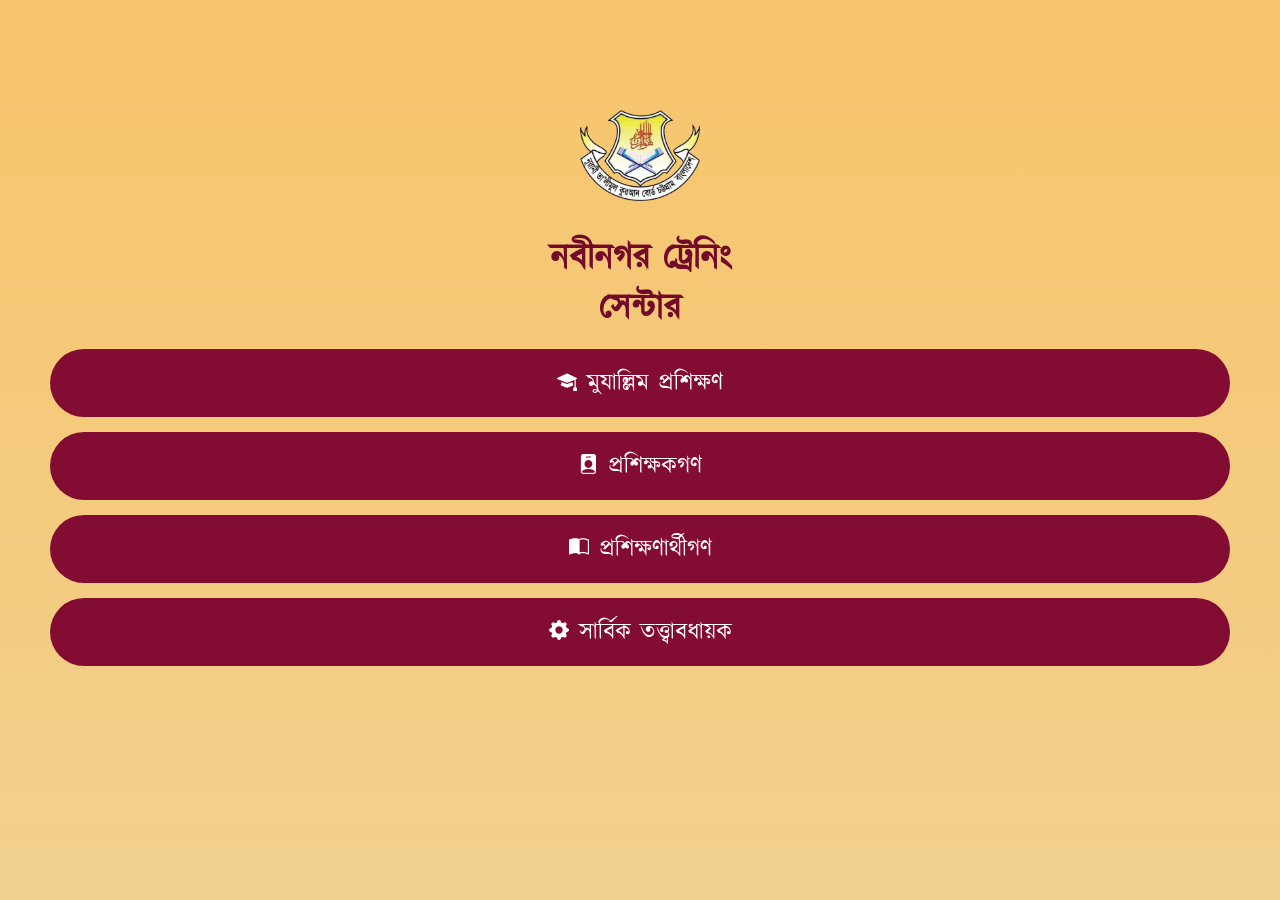
<file: index.html>
<!DOCTYPE html>
<html lang="bn">
<head>
  <meta charset="UTF-8">
  <meta name="viewport" content="width=device-width, initial-scale=1.0, maximum-scale=1.0, user-scalable=no">

  <title>নবীনগর ট্রেনিং সেন্টার</title>

  <!-- Google Font -->
  <link href="https://fonts.googleapis.com/css2?family=Noto+Sans+Bengali&display=swap" rel="stylesheet">
  
  <!-- Bootstrap Icons -->
  <link href="https://cdn.jsdelivr.net/npm/bootstrap-icons/font/bootstrap-icons.css" rel="stylesheet">

  <!-- Custom CSS -->
  <link rel="stylesheet" href="style.css">
</head>
<body>


  <div id="preloader">
    <div class="logo-container">
        <img src="images/logo.png" alt="Logo" class="logo">
        <div class="loader"></div>
    </div>
</div>

<div id="mainContent" style="display: none;">
  <div class="container">
    <img src="images/logo.png" alt="Logo" class="logo" />
    <h1 class="title">নবীনগর ট্রেনিং<br> সেন্টার</h1>

    <div class="button-group">
      <a href="#" class="btn"><i class="bi bi-mortarboard-fill"></i> মুযাল্লিম প্রশিক্ষণ</a>
      <a href="#" class="btn"><i class="bi bi-person-badge-fill"></i> প্রশিক্ষকগণ</a>
      <a href="students/students.html" class="btn"><i class="bi bi-book-half"></i> প্রশিক্ষণার্থীগণ</a>
      <a href="#" class="btn"><i class="bi bi-gear-fill"></i> সার্বিক তত্ত্বাবধায়ক</a>
    </div>
  </div>
</div>


<script src="js/app.js"></script>


</body>
</html>
</file>
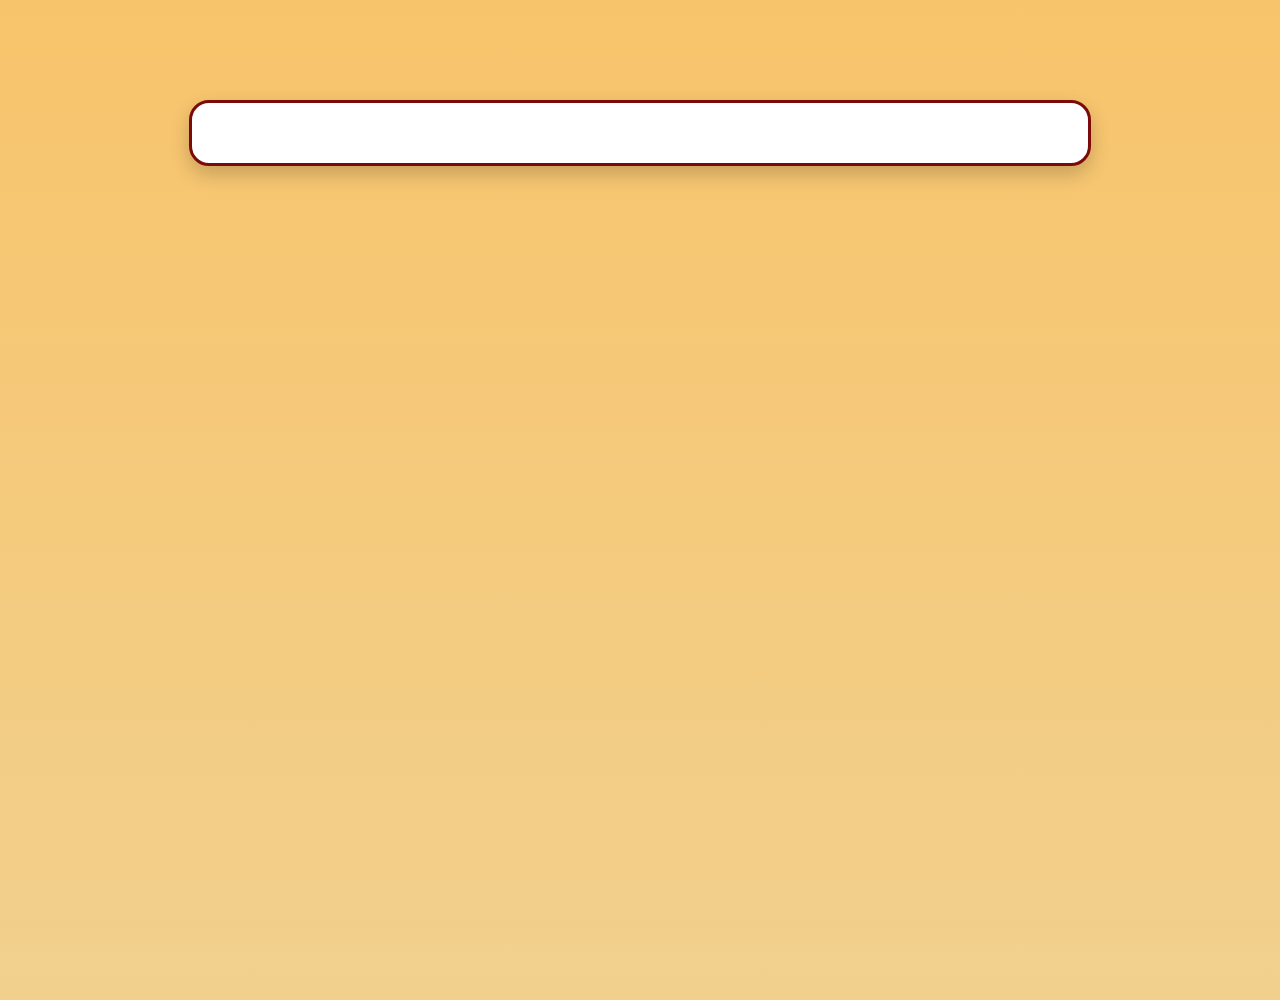
<file: students/details.html>
<!DOCTYPE html>
<html lang="bn">
<head>
    <meta charset="UTF-8">
    <meta name="viewport" content="width=device-width, initial-scale=1.0, maximum-scale=1.0, user-scalable=no">

    <title>Student Details</title>
    <link rel="stylesheet" href="style.css">
</head>
<body style="width: auto;" id="ds">
    <div id="studentDetails" class="student-card"></div>
  
    <script src="js/app.js"></script>
  </body>
  
</html>
</file>
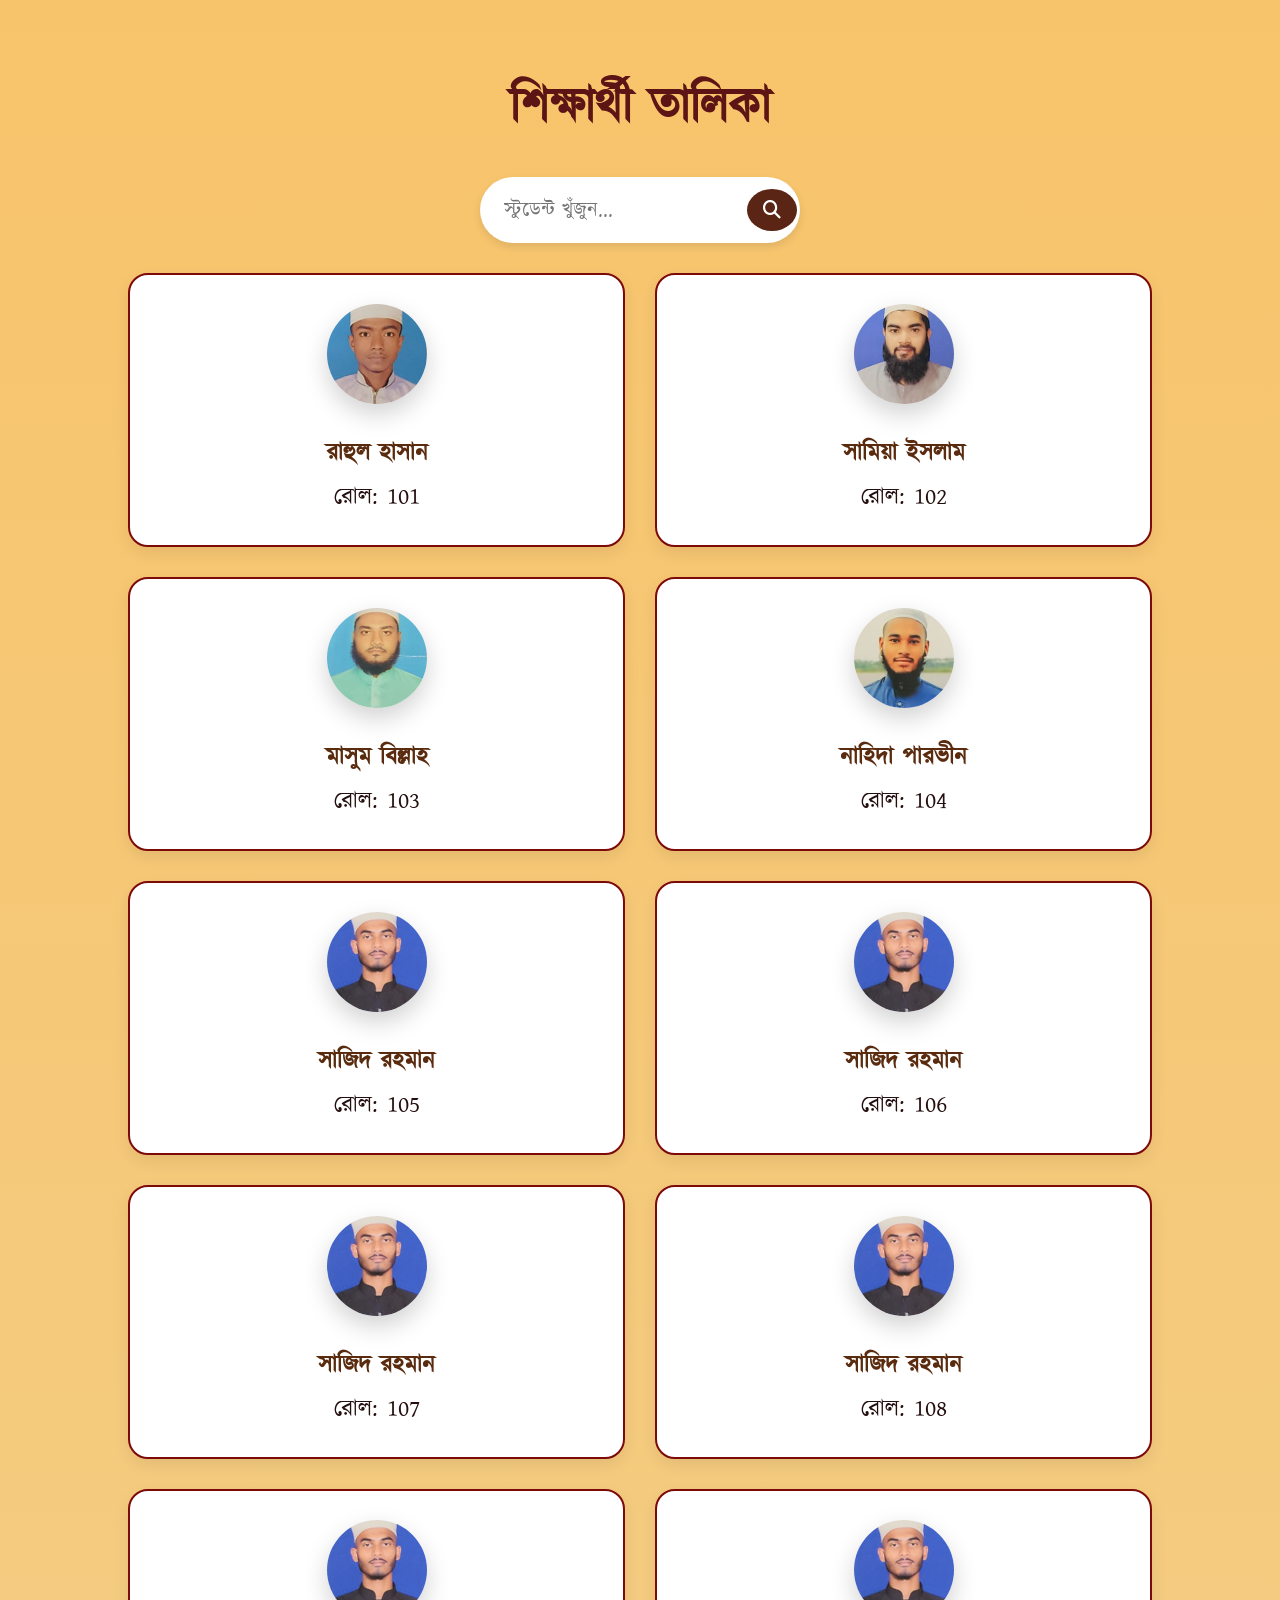
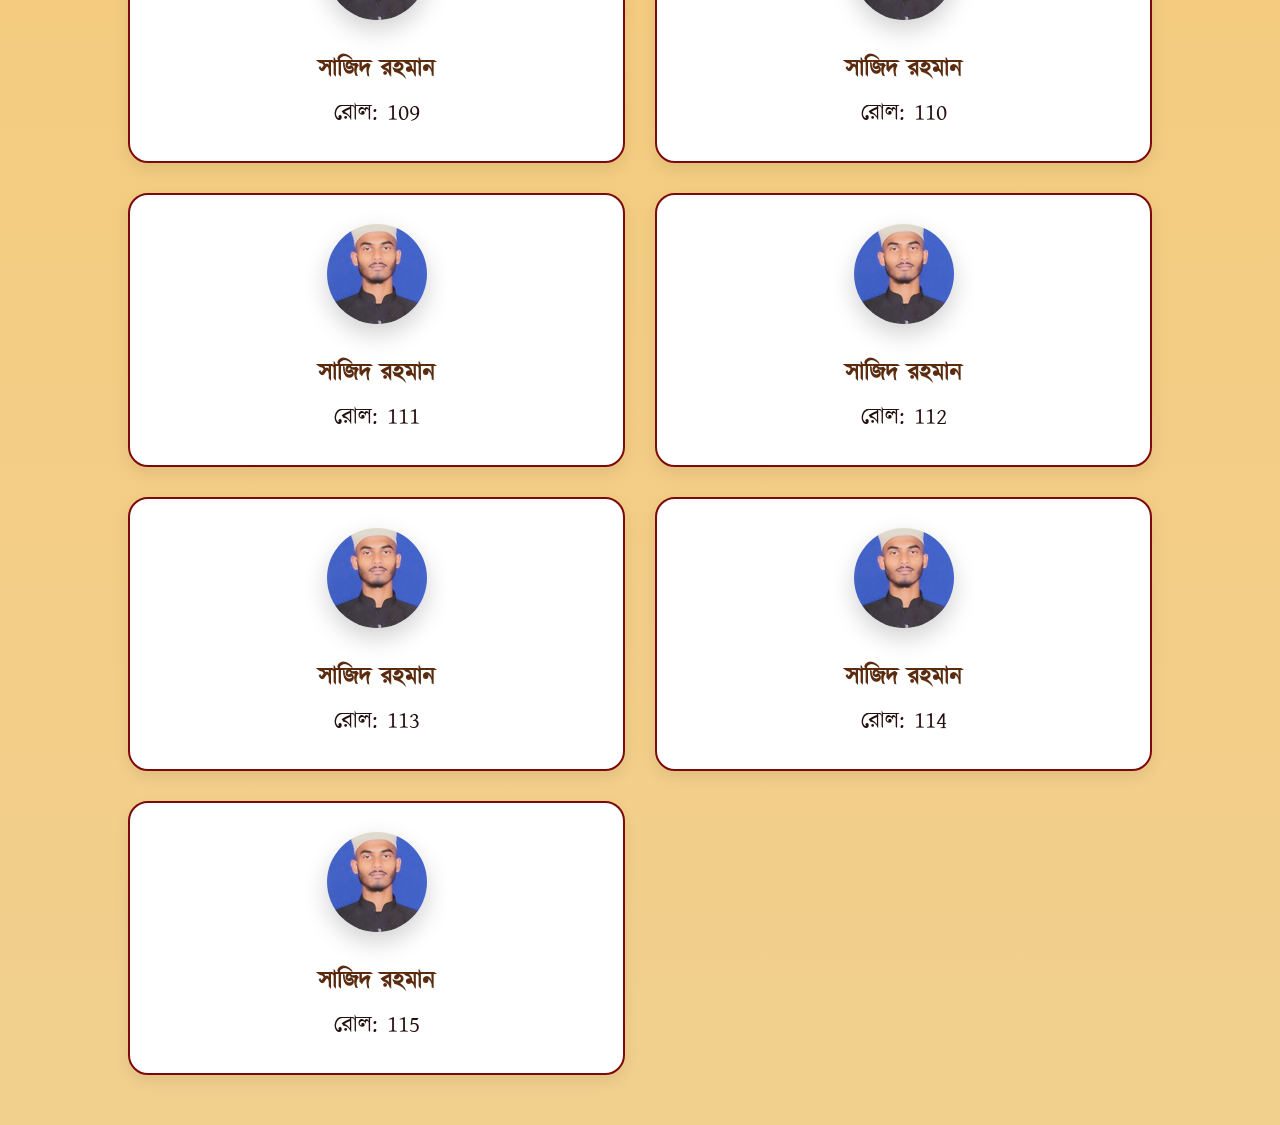
<file: students/students.html>
<!DOCTYPE html>
<html lang="bn">
<head>
    <meta charset="UTF-8">
    <meta name="viewport" content="width=device-width, initial-scale=1.0, maximum-scale=1.0, user-scalable=no">

    <title>Student List</title>
    <link rel="stylesheet" href="style.css">
    <link rel="stylesheet" href="https://cdnjs.cloudflare.com/ajax/libs/font-awesome/6.4.0/css/all.min.css">
</head>
<body>


        <div class="st"><h1>শিক্ষার্থী তালিকা</h1></div>
        <div class="search-container">
            <input type="text" id="searchInput" placeholder="স্টুডেন্ট খুঁজুন...">
            <button id="searchButton"><i class="fas fa-search"></i></button>
        </div>
        
        <div id="studentList" class="card-container"></div>

    

    <script src="js/app.js"></script>
</body>
</html>
</file>
<file: style.css>
@font-face {
  font-family: kalpurush;
  src: url(font/kalpurush.woff);
}

body {
    margin: 0;
    font-family: 'Noto Sans Bengali', sans-serif;
    background: linear-gradient(to bottom, #f8c46b, #f1d08e);
    text-align: center;
    min-height: 100vh;
    font-family: kalpurush;
  }
  
  .container {
    padding: 100px 50px;
  }
  
  .logo {
    width: 120px;
    margin: 10px auto;
  }
  
  .title {
    font-size: 35px;
    color: #730a2a;
    margin: 15px 30px;
    font-family: kalpurush;
    line-height: 50px;
  }
  
  .button-group {
    display: flex;
    flex-direction: column;
    gap: 15px;
  }
  
  .btn {
    display: flex;
    align-items: center;
    justify-content: center;
    background-color: #830c32;
    color: white;
    padding: 15px;
    border-radius: 50px;
    font-size: 24px;
    text-decoration: none;
    transition: background-color 0.3s ease;
    font-family: kalpurush;
  }
  
  .btn i {
    margin-right: 10px;
    font-size: 20px;
  }
  
  .btn:hover {
    background-color: #a31642;
  }

  /* Preloader Styles */
#preloader {
  position: fixed;
  top: 0;
  left: 0;
  width: 100%;
  height: 100%;
  background: #ffffff;
  z-index: 9999;
  display: flex;
  flex-direction: column;
  justify-content: center;
  align-items: center;
  text-align: center; /* এইটা বাড়ালাম যেন সব কিছু center থাকে */
}

.logo-container {
  display: flex;
  flex-direction: column;
  justify-content: center;
  align-items: center;
}

.logo-container .logo {
  width: 120px;
  margin-bottom: 20px;
}

.loader {
  border: 6px solid #f3f3f3;
  border-top: 6px solid #3498db;
  border-radius: 50%;
  width: 50px;
  height: 50px;
  animation: spin 1s linear infinite;
}

@keyframes spin {
  0% { transform: rotate(0deg); }
  100% { transform: rotate(360deg); }
}
</file>
<file: students/style.css>
@font-face {
    font-family: kalpurush;
    src: url(font/kalpurush.woff);
}

body {
    margin: 0;
    padding: 0;
    background: linear-gradient(to bottom, #f8c46b, #f1d08e);
    min-height: 100vh;
    padding: 50px 0px;
    min-width: 100%;
    font-family: kalpurush;
}


/* -------- Header -------- */
header {
    text-align: center;
    padding: 20px;
    background-color: #4a90e2;
    color: white;
    font-size: 2rem;
    letter-spacing: 1px;
    width: 100%;
    font-family: kalpurush;
}


/* -------- Search Box -------- */
.search-container {
    display: flex;
    justify-content: center;
    align-items: center;
    margin: 30px auto;
    max-width: 300px;
    background: #ffffff;
    border-radius: 50px;
    box-shadow: 0 4px 8px rgba(0, 0, 0, 0.1);
    padding: 5px 10px;
    font-family: kalpurush;
}

.search-container input[type="text"] {
    border: none;
    outline: none;
    padding: 12px 20px;
    font-size: 20px;
    border-radius: 50px;
    flex: 1;
    font-family: kalpurush;
}

.search-container button {
    background: #5a2515;
    border: none;
    color: white;
    padding: 12px 16px;
    border-radius: 50%;
    cursor: pointer;
    transition: background-color 0.3s ease;
}

.search-container button:hover {
    background: #5a2515;
}

.search-container i {
    font-size: 18px;
}

/* -------- Student List Grid -------- */
#studentList {
    display: grid;
    grid-template-columns: repeat(2, 1fr); /* প্রতি রো-তে ২টা কলাম */
    gap: 30px;
    max-width: 80%;
    margin: 0 auto;
}


/* -------- Student Card -------- */
.card {
    background: #ffffff;
    border-radius: 20px;
    box-shadow: 0 6px 16px rgba(0, 0, 0, 0.08);
    text-align: center;
    transition: transform 0.3s ease, box-shadow 0.3s ease;
    cursor: pointer;
    display: flex;
    flex-direction: column;
    justify-content: center;
    align-items: center;
    min-height: 250px;
    padding: 10px 10px; /* padding কমানো হয়েছে */
    border: 2px solid #7d0a0a;
}

.card:hover {
    transform: translateY(-8px);
    box-shadow: 0 12px 28px rgba(0, 0, 0, 0.2);
}

.card img {
    width: 100px !important; /* আরও বড় ছবি */
    height: 100px !important;
    object-fit: cover;
    border-radius: 50%;
    margin-bottom: 20px;
    box-shadow: 0 10px 24px rgba(0, 0, 0, 0.18); /* আরও deep shadow */
}

.card h3 {
    margin: 10px 0 6px;
    font-size: 24px; /* আরও বড় নাম */
    font-weight: 700;
    color: #5a2b0e;
    font-family: kalpurush;
}

.card p {
    margin: 0;
    font-size: 24px; /* description ও বড় */
    color: #240e0e;
    line-height: 1.6;
    font-family: kalpurush;
}


/* -------- Student Details Page -------- */
body {
    font-family: 'Segoe UI', Tahoma, Geneva, Verdana, sans-serif;
}

.student-card {
    max-width: 70%;
    width: 90%;
    margin: 50px auto;
    padding: 30px 0px;
    border-radius: 20px;
    background: #ffffff;
    box-shadow: 0 8px 20px rgba(0, 0, 0, 0.2);
    text-align: center;
    transition: transform 0.3s ease, box-shadow 0.3s ease;
    border: 3px solid #7d0a0a;
}

.student-card:hover {
    transform: scale(1.03);
    box-shadow: 0 12px 25px rgba(0, 0, 0, 0.25);
}

.student-card img {
    width: 200px;
    height: 200px;
    object-fit: cover;
    border-radius: 50%;
    border: 5px solid #891c10;
    margin-bottom: 20px;
    transition: border-color 0.3s ease;
}

.student-card img:hover {
    border-color: #e8580a;
}

.student-card h2 {
    font-size: 40px;
    color: #741010;
    margin-bottom: 2px;
    margin-top: -10px;
    font-family: kalpurush;
}

.student-card p {
    font-size: 24px;
    color: #555;
    margin: 6px 0;
    line-height: 1.5;
    font-family: kalpurush;
}

.student-card p span {
    font-weight: bold;
    color: #222;
    font-family: kalpurush;
}

/* Responsive adjustments */
@media (max-width: 480px) {
    .student-card {
        padding: 30px 20px;
    }

    .student-card h2 {
        font-size: 22px;
    }

    .student-card p {
        font-size: 15px;
    }
}


/* -------- Call Button -------- */
.call-button {
    display: inline-block;
    margin-top: 10px;
    padding: 8px 12px;
    background-color: #731a0e;
    color: white;
    text-decoration: none;
    border-radius: 8px;
    font-weight: bold;
    transition: background-color 0.3s ease;
}

.call-button:hover {
    background-color: #45a049;
}

/* -------- Footer -------- */
footer {
    text-align: center;
    padding: 15px;
    font-size: 14px;
    color: #555;
    width: 100%;
}

h1 {
    text-align: center;
    margin-top: 20px;
    color: #5c1414;
    font-size: 3rem;
    font-family: kalpurush;
}



/* Preloader Styles */
#preloader {
    position: fixed;
    top: 0;
    left: 0;
    width: 100%;
    height: 100%;
    background: white;
    z-index: 9999;
    display: flex;
    justify-content: center;
    align-items: center;
    flex-direction: column;
}

.logo-container .logo {
    width: 120px;
    margin-bottom: 20px;
}


/* -------- Responsive Design -------- */
@media (max-width: 600px) {
    .search-container input {
        width: 80%;
    }
}

.ds {
    overflow-x: hidden;  /* অনুভূমিক স্ক্রল বন্ধ */
    overflow-y: auto;
}
</file>
